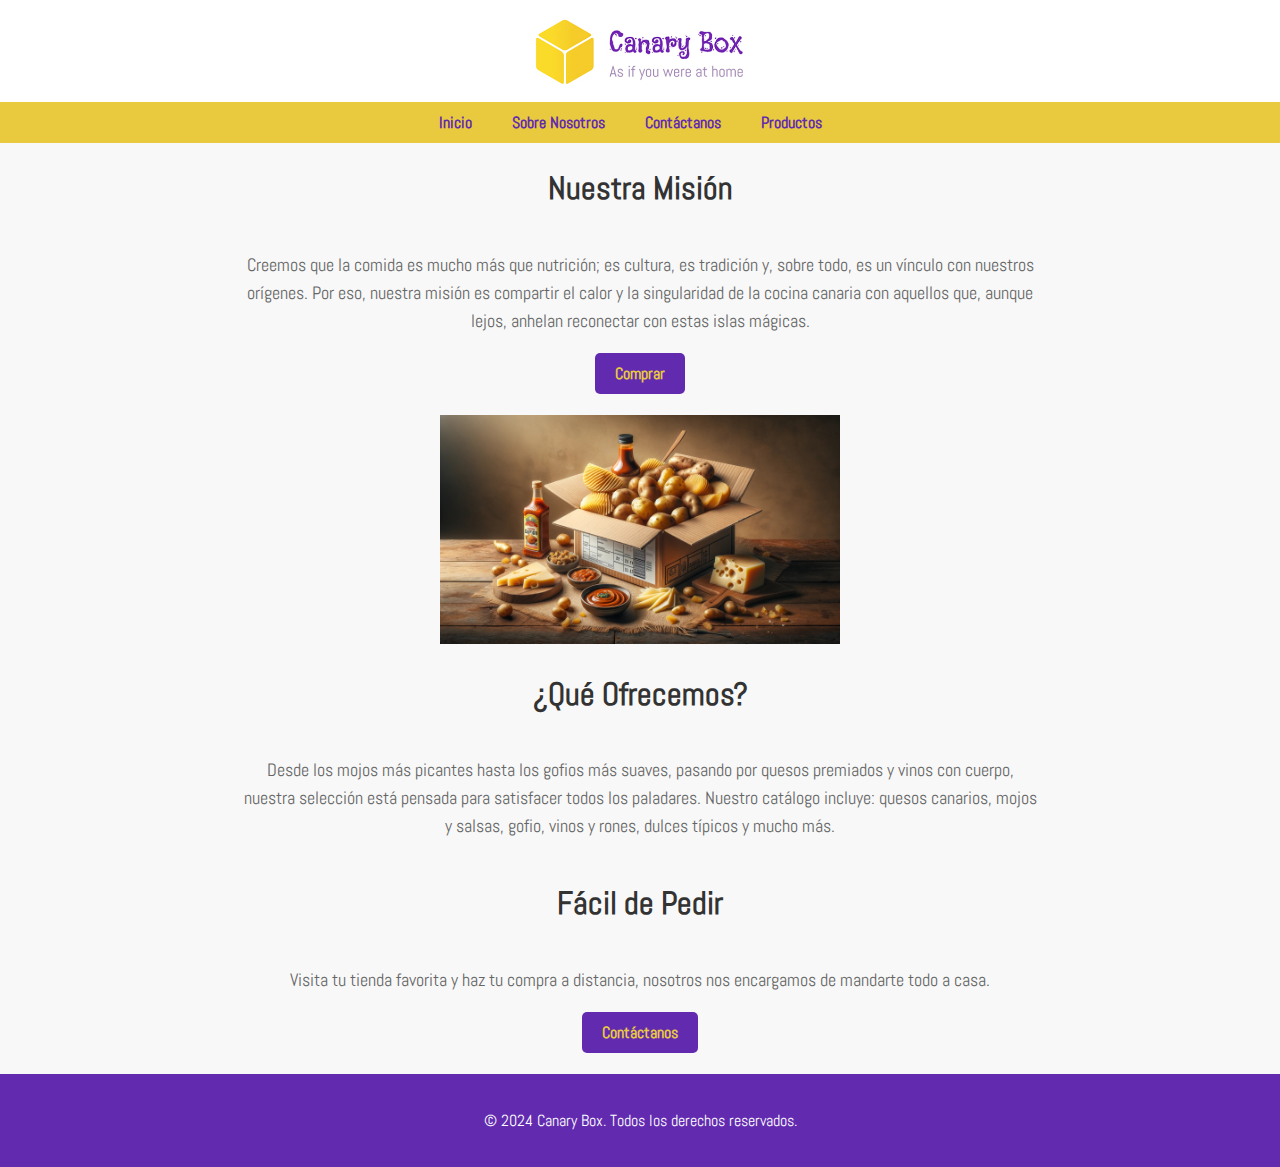
<file: index.html>
<!DOCTYPE html>
<html lang="en">

<head>
    <meta charset="UTF-8">
    <meta name="viewport" content="width=device-width, initial-scale=1.0">
    <title>Canary Box - Home</title>
    <!-- Enlace al archivo CSS -->
    <link rel="stylesheet" href="style/main.css">
    <!-- Enlace al archivo JavaScript, con defer cargamos el js después del DOM -->
    <script src="src/index.js" defer></script>
    <link href="https://fonts.googleapis.com/css2?family=Abel&display=swap" rel="stylesheet">
</head>
<body>

    <header>
        <a href="#" class="cb_brand">
            <img src="assets/landscape_CanaryBox.jpg" alt="cb_brand">
        </a>
        
        <nav>
            <ul>
                <li><a href="#">Inicio</a></li>
                <li><a href="about/about.html">Sobre Nosotros</a></li>
                <li><a href="contact/contact.html">Contáctanos</a></li>
                <li><a href="shop/shop.html">Productos</a></li>
            </ul>
        </nav>
    </header>
    
    <section class="home">
        <div class="inner-home">
            <section id="sobre-nosotros">
                <h2>Nuestra Misión</h2>
                <p>Creemos que la comida es mucho más que nutrición; es cultura, es tradición y, sobre todo, es un vínculo con
                    nuestros orígenes. Por eso, nuestra misión es compartir el calor y la singularidad de la cocina canaria con
                    aquellos que, aunque lejos, anhelan reconectar con estas islas mágicas.</p>
                <a href="shop/shop.html" class="btn-comprar-link">
                    <button class="btn-comprar">Comprar</button>
                </a>
                <br><br>
            </section>
            <div id="about-us-imagen">
                <img src="assets/home_comida.jpg" alt="Comida canaria">
            </div>
            <section id="ofertas">
                <h2>¿Qué Ofrecemos?</h2>
                <p>Desde los mojos más picantes hasta los gofios más suaves, pasando por quesos premiados y vinos con cuerpo, nuestra
                selección está pensada para satisfacer todos los paladares. Nuestro catálogo incluye: quesos canarios, mojos y salsas, gofio, vinos y rones, dulces típicos y mucho más.</p>
            </section>
            <section id="como-pedir">
                <h2>Fácil de Pedir</h2>
                <p>Visita tu tienda favorita y haz tu compra a distancia, nosotros nos encargamos de mandarte todo a casa.</p>
                <a href="contact/contact.html" class="btn-contact-link">
                    <button class="btn-contact">Contáctanos</button>
                </a>
            </section>
            <br>
        </div>
    </section>
    
    <footer class="footer">
        <p>&copy; 2024 Canary Box. Todos los derechos reservados.</p>
    </footer>

</body>
</html>
</file>
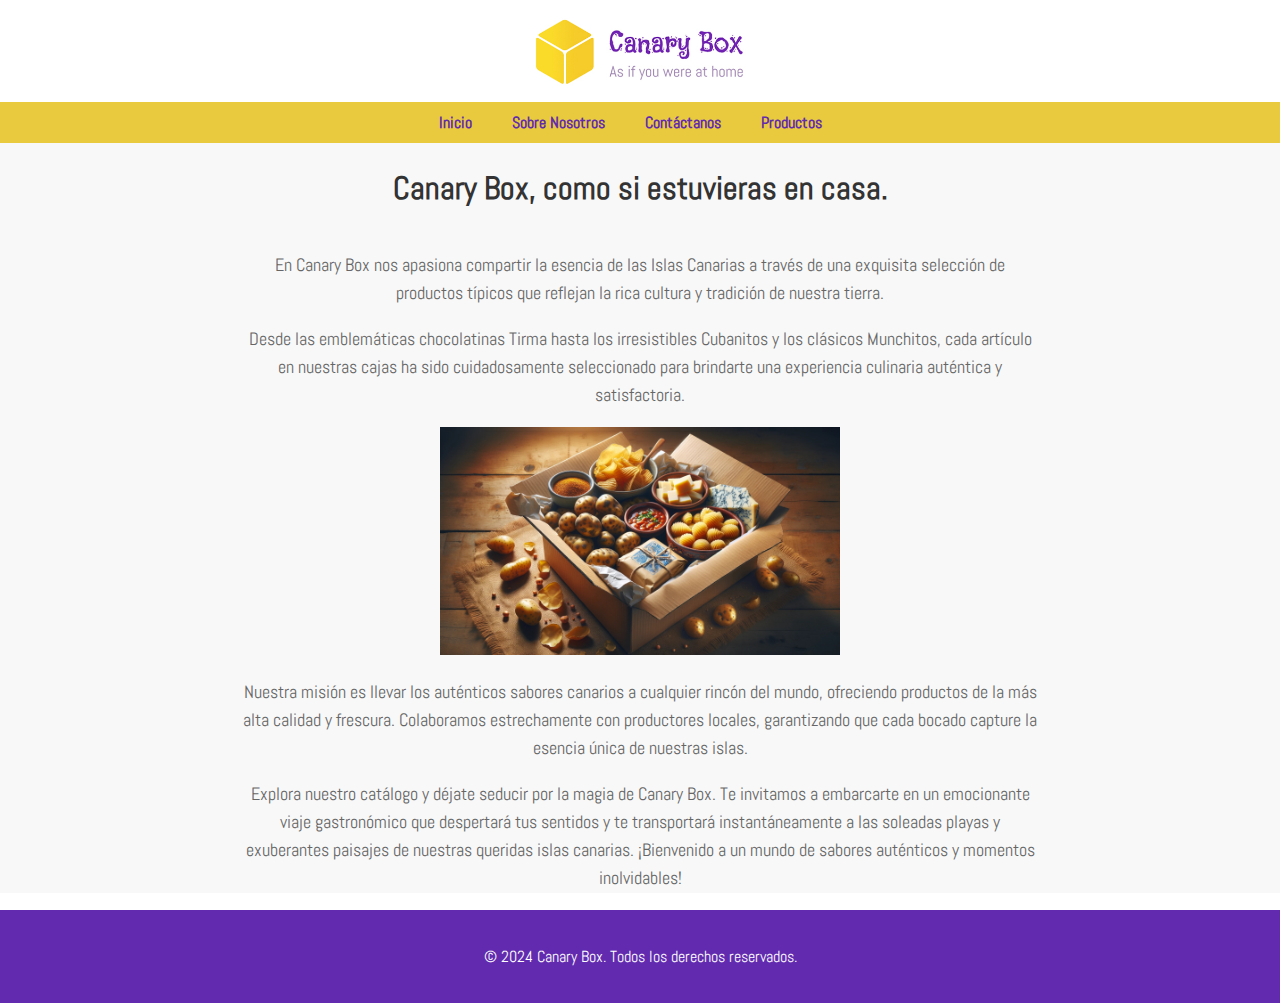
<file: about/about.html>
<!DOCTYPE html>
<html lang="es">

<head>
    <meta charset="UTF-8">
    <meta name="viewport" content="width=device-width, initial-scale=1.0">
    <title>Canary Box - Sobre Nosotros</title>
    <!-- Enlace al archivo CSS -->
    <link rel="stylesheet" href="../style/main.css">
    <!-- Enlace al archivo JavaScript, con defer cargamos el js después del DOM -->
    <script src="../src/index.js" defer></script>
    <link href="https://fonts.googleapis.com/css2?family=Abel&display=swap" rel="stylesheet">
</head>

<body>
    <header>
        <a href="../index.html" class="cb_brand">
            <img src="../assets/landscape_CanaryBox.jpg" alt="cb_brand">
        </a>

        <nav>
            <ul>
                <li><a href="../index.html">Inicio</a></li>
                <li><a href="#">Sobre Nosotros</a></li>
                <li><a href="../contact/contact.html">Contáctanos</a></li>
                <li><a href="../shop/shop.html">Productos</a></li>
            </ul>
        </nav>
    </header>

    <section class="about-us">
        <div class="inner-about-us">
            <h2>Canary Box, como si estuvieras en casa.</h2>
            <p>En Canary Box nos apasiona compartir la esencia de las Islas Canarias a través de una exquisita selección de productos
            típicos que reflejan la rica cultura y tradición de nuestra tierra.</p>
            <p>Desde las emblemáticas chocolatinas Tirma hasta los irresistibles Cubanitos y los clásicos Munchitos, cada
                artículo
                en nuestras cajas ha sido cuidadosamente seleccionado para brindarte una experiencia culinaria auténtica y
                satisfactoria.</p>
            <div id="about-us-imagen">
                <img src="../assets/about_us_comida.jpg" alt="Comida canaria">
            </div>
            <p>Nuestra misión es llevar los auténticos sabores canarios a cualquier rincón del mundo, ofreciendo productos de
                la más alta calidad y frescura. Colaboramos estrechamente con productores locales, garantizando que cada
                bocado capture la esencia única de nuestras islas.</p>
            <p>Explora nuestro catálogo y déjate seducir por la magia de Canary Box. Te invitamos a embarcarte en un emocionante
                viaje gastronómico que despertará tus sentidos y te transportará instantáneamente a las soleadas playas y
                exuberantes paisajes de nuestras queridas islas canarias. ¡Bienvenido a un mundo de sabores auténticos y
                momentos inolvidables!</p>
        </div>
    </section>

    <footer>
        <p>&copy; 2024 Canary Box. Todos los derechos reservados.</p>
    </footer>

</body>

</html>
</file>
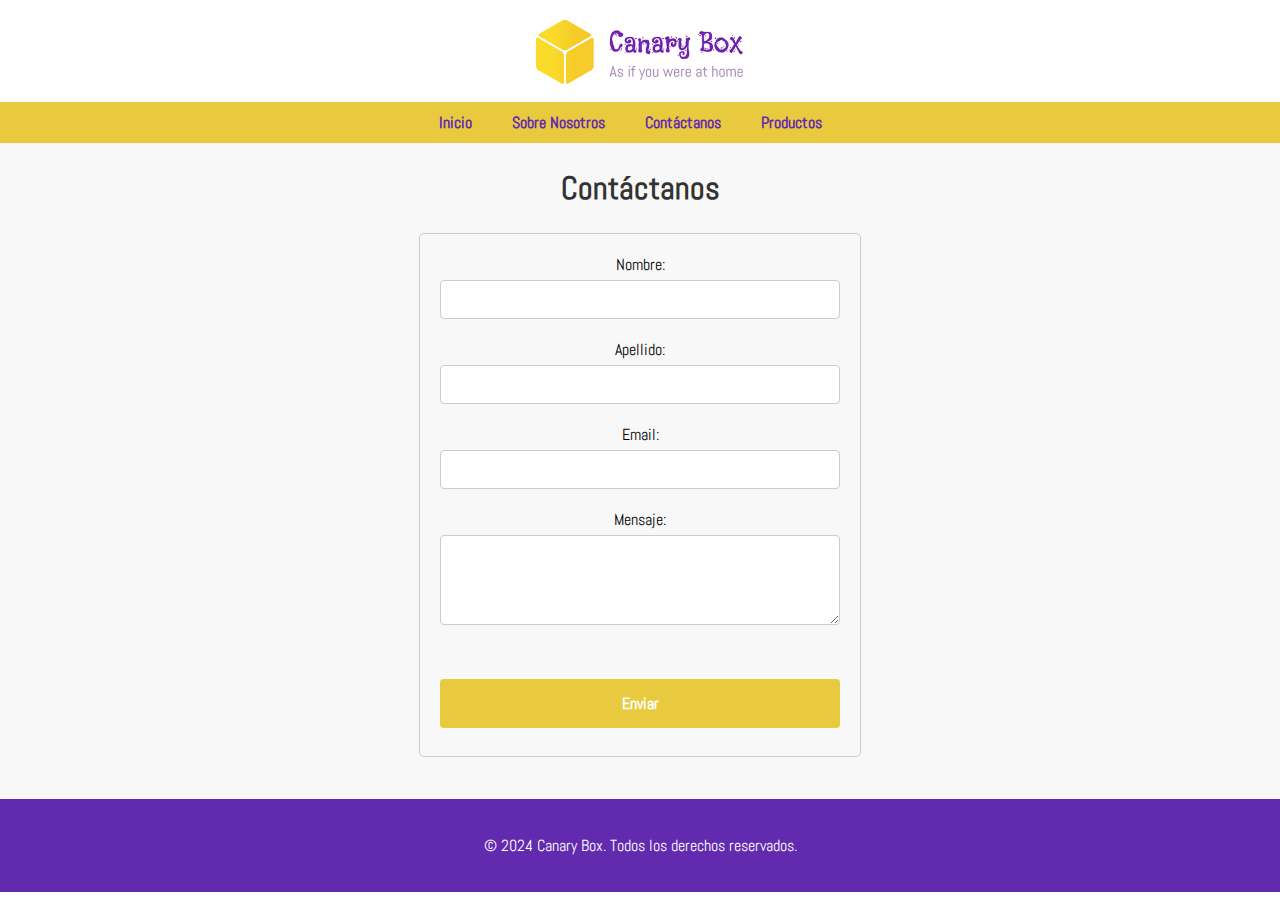
<file: contact/contact.html>
<!DOCTYPE html>
<html>

<head>
<link href="https://fonts.googleapis.com/css2?family=Abel&display=swap" rel="stylesheet">
    <link rel="stylesheet" href="../style/contactUs.css">
    <link rel="stylesheet" href="../style/main.css">
    <script src="../src/index.js" defer></script>
    <title>Canary Box - Contáctanos</title>
</head>

<body>
<header>
    <a href="../index.html" class="cb_brand">
        <img src="../assets/landscape_CanaryBox.jpg" alt="cb_brand">
    </a>

    <nav>
        <ul>
            <li><a href="../index.html">Inicio</a></li>
            <li><a href="../about/about.html">Sobre Nosotros</a></li>
            <li><a href="#">Contáctanos</a></li>
            <li><a href="../shop/shop.html">Productos</a></li>
        </ul>
    </nav>
</header>

<div class="contact-us">
<div class="inner-contact-us">
    <h2>Contáctanos</h2>
    <form action="/submit_form" method="post">
        <label for="fname">Nombre:</label><br>
        <input type="text" id="fname" name="fname"><br>
        <label for="lname">Apellido:</label><br>
        <input type="text" id="lname" name="lname"><br>
        <label for="email">Email:</label><br>
        <input type="email" id="email" name="email"><br>
        <label for="message">Mensaje:</label><br>
        <textarea id="message" name="message" rows="4"></textarea><br><br>
        <input type="submit" value="Enviar">
    </form>
    <br><br>
</div>
</div>

<footer>
    <p>&copy; 2024 Canary Box. Todos los derechos reservados.</p>
</footer>

</body>

</html>
</file>
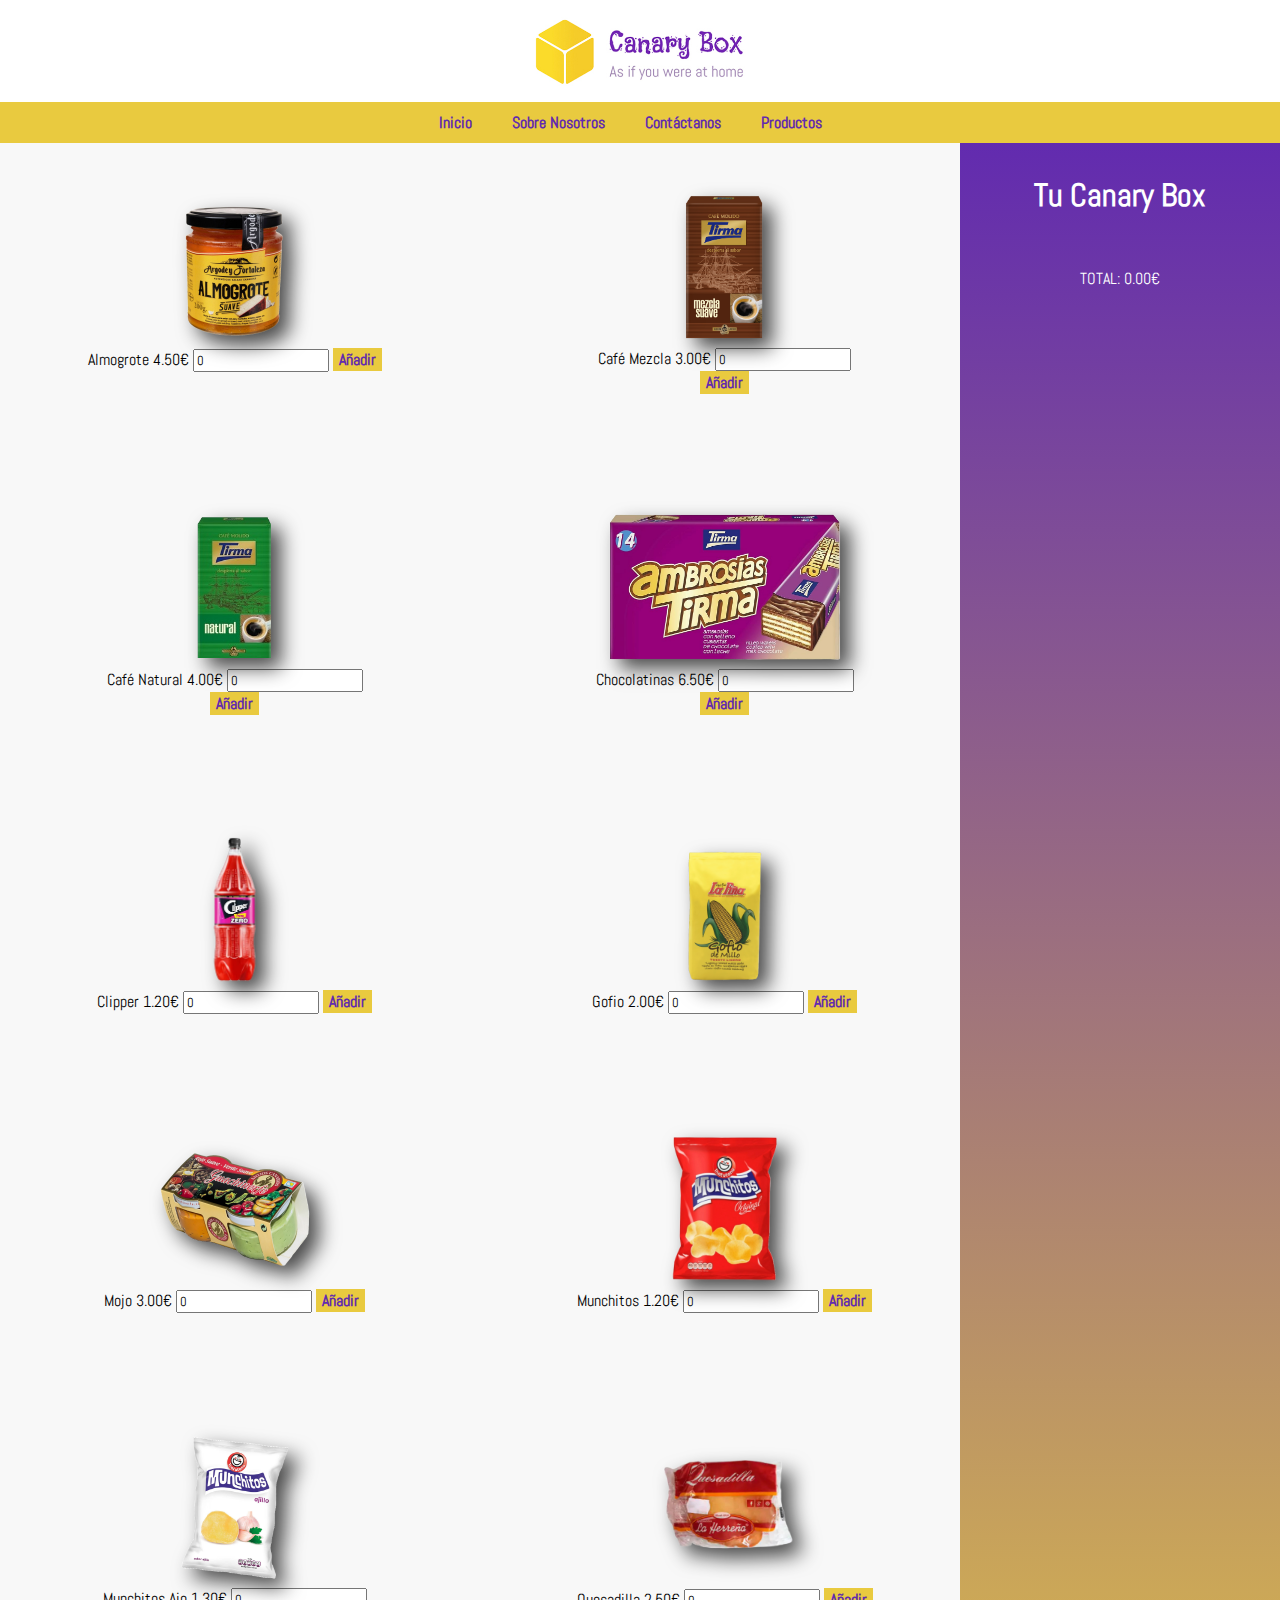
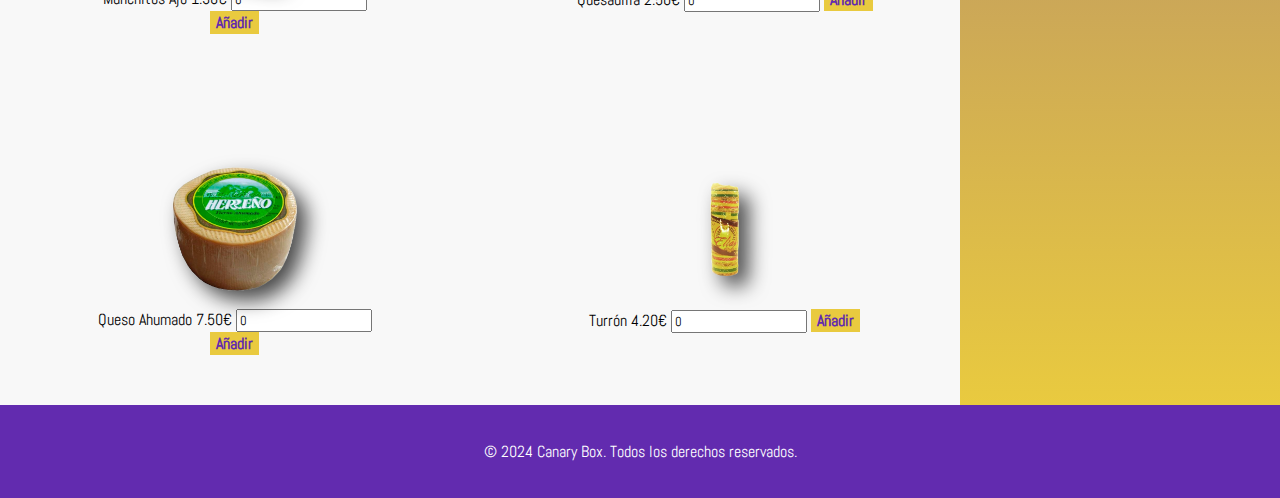
<file: shop/shop.html>
<!DOCTYPE html>
<html lang="es">

<head>
    <meta charset="UTF-8">
    <meta name="viewport" content="width=device-width, initial-scale=1.0">
    <link rel="stylesheet" href="../style/shop.css">
    <link rel="stylesheet" href="../style/main.css">
    <script src="../src/index.js" defer></script>
    <link href="https://fonts.googleapis.com/css2?family=Abel&display=swap" rel="stylesheet">
    <title>Canary Box - Shop</title>
</head>

<body>

    <header>
        <a href="../index.html" class="cb_brand">
            <img src="../assets/landscape_CanaryBox.jpg" alt="cb_brand">
        </a>

        <nav>
            <ul>
                <li><a href="../index.html">Inicio</a></li>
                <li><a href="../about/about.html">Sobre Nosotros</a></li>
                <li><a href="../contact/contact.html">Contáctanos</a></li>
                <li><a href="#">Productos</a></li>
            </ul>
        </nav>
    </header>

    <section class="shop">
        <div class="container">
            <div class="listado_productos">
                <!--
                 <div class="inner-shop">
                    <h2>¡Haz tu compra!</h2>
                </div>
                -->
                <ul class="products">
                    <li class="pic">
                        <div>
                            <img class="fot" src="../assets/almogrote.png"></br>
                            <span class="product-wrapper">
                                Almogrote
                            </span>
                            <span class="product-price">4.50€</span>
                            <input class="quantity" size="6" type="number" value="0">
                            <button class="btn-add" type="button">Añadir</button>
                        </div>
                    </li>
                    <li class="pic">
                        <div>
                            <img class="fot" src="../assets/cafeMezcla.png"></br>
                            <span class="product-wrapper">
                                Café Mezcla
                            </span>
                            <span class="product-price">3.00€</span>
                            <input class="quantity" size="6" type="number" value="0">
                            <button class="btn-add" type="button">Añadir</button>
                        </div>
                    </li>
                    <li class="pic">
                        <div>
                            <img class="fot" src="../assets/cafeNatural.png"></br>
                            <span class="product-wrapper">
                                Café Natural
                            </span>
                            <span class="product-price">4.00€</span>
                            <input class="quantity" size="6" type="number" value="0">
                            <button class="btn-add" type="button">Añadir</button>
                        </div>
                    </li>
                    <li class="pic">
                        <div>
                            <img class="fot" src="../assets/chocolatinas.png"></br>
                            <span class="product-wrapper">
                                Chocolatinas
                            </span>
                            <span class="product-price">6.50€</span>
                            <input class="quantity" size="6" type="number" value="0">
                            <button class="btn-add" type="button">Añadir</button>
                        </div>
                    </li>
                    <li class="pic">
                        <div>
                            <img class="fot" src="../assets/clipper.png"></br>
                            <span class="product-wrapper">
                                Clipper
                            </span>
                            <span class="product-price">1.20€</span>
                            <input class="quantity" size="6" type="number" value="0">
                            <button class="btn-add" type="button">Añadir</button>
                        </div>
                    </li>
                    <li class="pic">
                        <div>
                            <img class="fot" src="../assets/gofio.png"></br>
                            <span class="product-wrapper">
                                Gofio
                            </span>
                            <span class="product-price">2.00€</span>
                            <input class="quantity" size="6" type="number" value="0">
                            <button class="btn-add" type="button">Añadir</button>
                        </div>
                    </li>
                    <li class="pic">
                        <div>
                            <img class="fot" src="../assets/mojo.png"></br>
                            <span class="product-wrapper">
                                Mojo
                            </span>
                            <span class="product-price">3.00€</span>
                            <input class="quantity" size="6" type="number" value="0">
                            <button class="btn-add" type="button">Añadir</button>
                        </div>
                    </li>
                    <li class="pic">
                        <div>
                            <img class="fot" src="../assets/munchitos.png"></br>
                            <span class="product-wrapper">
                                Munchitos
                            </span>
                            <span class="product-price">1.20€</span>
                            <input class="quantity" size="6" type="number" value="0">
                            <button class="btn-add" type="button">Añadir</button>
                        </div>
                    </li>
                    <li class="pic">
                        <div>
                            <img class="fot" src="../assets/munchitosAjo.png"></br>
                            <span class="product-wrapper">
                                Munchitos Ajo
                            </span>
                            <span class="product-price">1.30€</span>
                            <input class="quantity" size="6" type="number" value="0">
                            <button class="btn-add" type="button">Añadir</button>
                        </div>
                    </li>
                    <li class="pic">
                        <div>
                            <img class="fot" src="../assets/quesadilla.png"></br>
                            <span class="product-wrapper">
                                Quesadilla
                            </span>
                            <span class="product-price">2.50€</span>
                            <input class="quantity" size="6" type="number" value="0">
                            <button class="btn-add" type="button">Añadir</button>
                        </div>
                    </li>
                    <li class="pic">
                        <div>
                            <img class="fot" src="../assets/quesoHerreno.png"></br>
                            <span class="product-wrapper">
                                Queso Ahumado
                            </span>
                            <span class="product-price">7.50€</span>
                            <input class="quantity" size="6" type="number" value="0">
                            <button class="btn-add" type="button">Añadir</button>
                        </div>
                    </li>
                    <li class="pic">
                        <div>
                            <img class="fot" src="../assets/turron.png"></br>
                            <span class="product-wrapper">
                                Turrón
                            </span>
                            <span class="product-price">4.20€</span>
                            <input class="quantity" size="6" type="number" value="0">
                            <button class="btn-add" type="button">Añadir</button>
                        </div>
                    </li>
                </ul>
            </div>
            <div class="carrito">
                <h3 class="inner-carrito">Tu Canary Box</h3>
                <div class="listadoCarrito">
                    <!-- Los productos seleccionados aparecerán aquí -->
                </div>
                <div>
                    <br>
                    <span>TOTAL: </span>
                    <span class="totalCarrito">0€</span>
                    <div class="mensajeCantidad"></div>

                </div>
            </div>
        </div>
    </section>
    <footer>
        <p>&copy; 2024 Canary Box. Todos los derechos reservados.</p>
    </footer>
</body>

</html>
</file>
<file: style/main.css>
/* Estilo para la fuente corporativa */

body {
        margin: 0;
    }

/* Estilo para la fuente corporativa */

* {
    font-family: 'Abel', sans-serif;
}

/* Estilos para el "menú" */

header {
    display: flex;
    flex-direction: column;
    /* Centra los elementos hijos horizontalmente */
    align-items: center;
    
}

.cb_brand {
    /* Para aplicar correctamente justify-content */
    display: flex;
    /* Centra la imagen horizontalmente */
    justify-content: center;
    /* Ajusta el ancho del contenedor */
    width: 100%;
    background-color: white;
        
}

.cb_brand img {
    /* Establece el ancho de la imagen al 50% de su contenedor */
    width: 20%;
    /* Mantiene la proporción de la imagen */
    height: auto;
}

nav {
    background-color: #E9CA3f;
    width: 100%;
    padding-top: 10px;
    padding-bottom: 10px;
    /* Establece el peso de la fuente a negrita (700) */
    font-weight: bold;
}

nav ul {
    /* Centra el contenido horizontalmente */
    justify-content: center;list-style-type: none;
    margin: 0;
    padding: 0;
    display: flex;
}

nav li {
    margin-right: 20px;
}

nav a {
    text-decoration: none;
    color: #622BAF;
    padding: 10px;
}

nav a:hover {
    color: white;
}

/* Estilos para la sección "Home" */

.btn-comprar, .btn-contact {
    display: inline-block;
    padding: 10px 20px;
    font-size: 16px;
    color: #E9CA3f;
    background-color: #622BAF;
    border: none;
    border-radius: 5px;
    cursor: pointer;
    text-align: center;
    text-decoration: none;
    transition: background-color 0.3s ease;
    font-weight: bold;
}

.btn-comprar:hover, .btn-contact:hover {
    color: #622BAF;
    background-color: #E9CA3f;
}

.btn-comprar:focus, .btn-comprar:focus {
    outline: none;
    box-shadow: 0 0 0 2px rgba(0, 123, 255, .5);
}

/* Estilos para la sección "Sobre Nosotros" */

.about-us, .home, .contact-us, .shop {
    background-color: #f8f8f8;
    padding: 0;
}

.inner-about-us, .inner-home, .inner-contact-us, .inner-shop {
    max-width: 800px;
    margin: 0 auto;
    text-align: center;
}

.inner-carrito {
        font-size: 2rem;
        text-align: center;
    }

.inner-about-us h2, .inner-home h2, .inner-contact-us h2, .inner-shop h2, .inner-carrito h2{
    color: #333;
    font-size: 2rem;
    padding: 25px 0px;
    margin: 0px;
}

.inner-about-us p, .inner-home p, .inner-contact-us p {
    color: #666;
    font-size: 1.1rem;
    line-height: 1.6;
}

.inner-about-us img, .inner-home img {
    /* Centra la imagen horizontalmente */
    text-align: center;
    /* Ajusta el ancho de la imagen al 50% del contenedor */
    width: 50%;
    /* Mantiene la proporción de la imagen */
    height: auto;
}

/* Estilos para la sección "Footer" */

footer {
    background-color: #622BAF;
    color: #fff;
    padding: 20px 0;
    text-align: center;
}
</file>
<file: style/contactUs.css>
body {
    font-family: Arial, sans-serif;
}

form {
    max-width: 400px;
    margin: auto;
    padding: 20px;
    border: 1px solid #cccccc;
    border-radius: 5px;
}

input[type=text],
input[type=email],
textarea {
    width: 100%;
    padding: 10px;
    margin: 5px 0 20px 0;
    display: inline-block;
    border: 1px solid #ccc;
    border-radius: 4px;
    box-sizing: border-box;
}

input[type=submit] {
    width: 100%;
    background-color: #E9CA3f;
    color: white;
    padding: 14px 20px;
    font-size: 16px;
    margin: 8px 0;
    border: none;
    border-radius: 4px;
    cursor: pointer;
    transition: background-color 0.3s ease;
    font-weight: bold;
}

input[type=submit]:hover {
    background-color: #622BAF;
}
</file>
<file: style/shop.css>
* {
    font-family: 'Abel', sans-serif;
}

.container {
    /* background-image: url("../assets/carton.jpg"); */
    display: flex;
}

.carrito {
    background: linear-gradient(to bottom, #622BAF, #E9CA3f);
    color: white;
    width: 25%;
    text-align: center;
}

.listado_productos {
    width: 75%;
}

.listado_carrito {
    padding-bottom: 5px;
}

.pic div {
    text-align: center;
    /* Asegura que el texto también esté centrado */
}

h1 {
    text-align: center;
}

.mensajeCantidad {
    color: #E9CA3f;
    font-weight: bold;
}

img.fot {
    height: 150px;
    filter: drop-shadow(10px 10px 10px rgba(0, 0, 0, 0.7));
}

img.fot:hover {
    transition: 1s;
    scale: 1.2;
}


ul.products {
    display: flex;
    flex-wrap: wrap;
    /* Permite que los elementos se pasen a la siguiente línea si no hay espacio */
    justify-content: space-around;
    /* Distribuye el espacio uniformemente entre y alrededor de los elementos */
    align-items: flex-start;
    /* Alinea los elementos al inicio de su contenedor en el eje transversal */
    padding: 0;
    /* Remueve el padding por defecto del ul */
    list-style-type: none;
    /* Remueve los estilos de lista por defecto */
    margin: 0 auto;
    /* Centra el contenedor ul en su contenedor padre y remueve el margen por defecto */
    gap: 20px;
    /* Añade espacio entre los elementos de la lista */
}

.pic {
    display: flex;
    flex-direction: column;
    /* Organiza el contenido del li en una columna */
    align-items: center;
    /* Centra los elementos horizontalmente en el contenedor .pic */
    width: calc(33.333% - 20px);
    /* Asigna un ancho a cada elemento, ajustando por el gap */
    box-sizing: border-box;
    /* Asegura que el padding y border estén incluidos en el ancho definido */
}

li.pic {
    margin:50px 50px 50px 50px;
}

.btn-add {
        background-color: #E9CA3f;
        color: #622BAF;
        border: 0;
        font-weight: bold;
        font-size: 1rem;
    }

.btn-remove {
    background: transparent;
    color: #E9CA3f;
    border: 0;
    font-weight: bold;
    font-size: 1rem;
}
</file>
